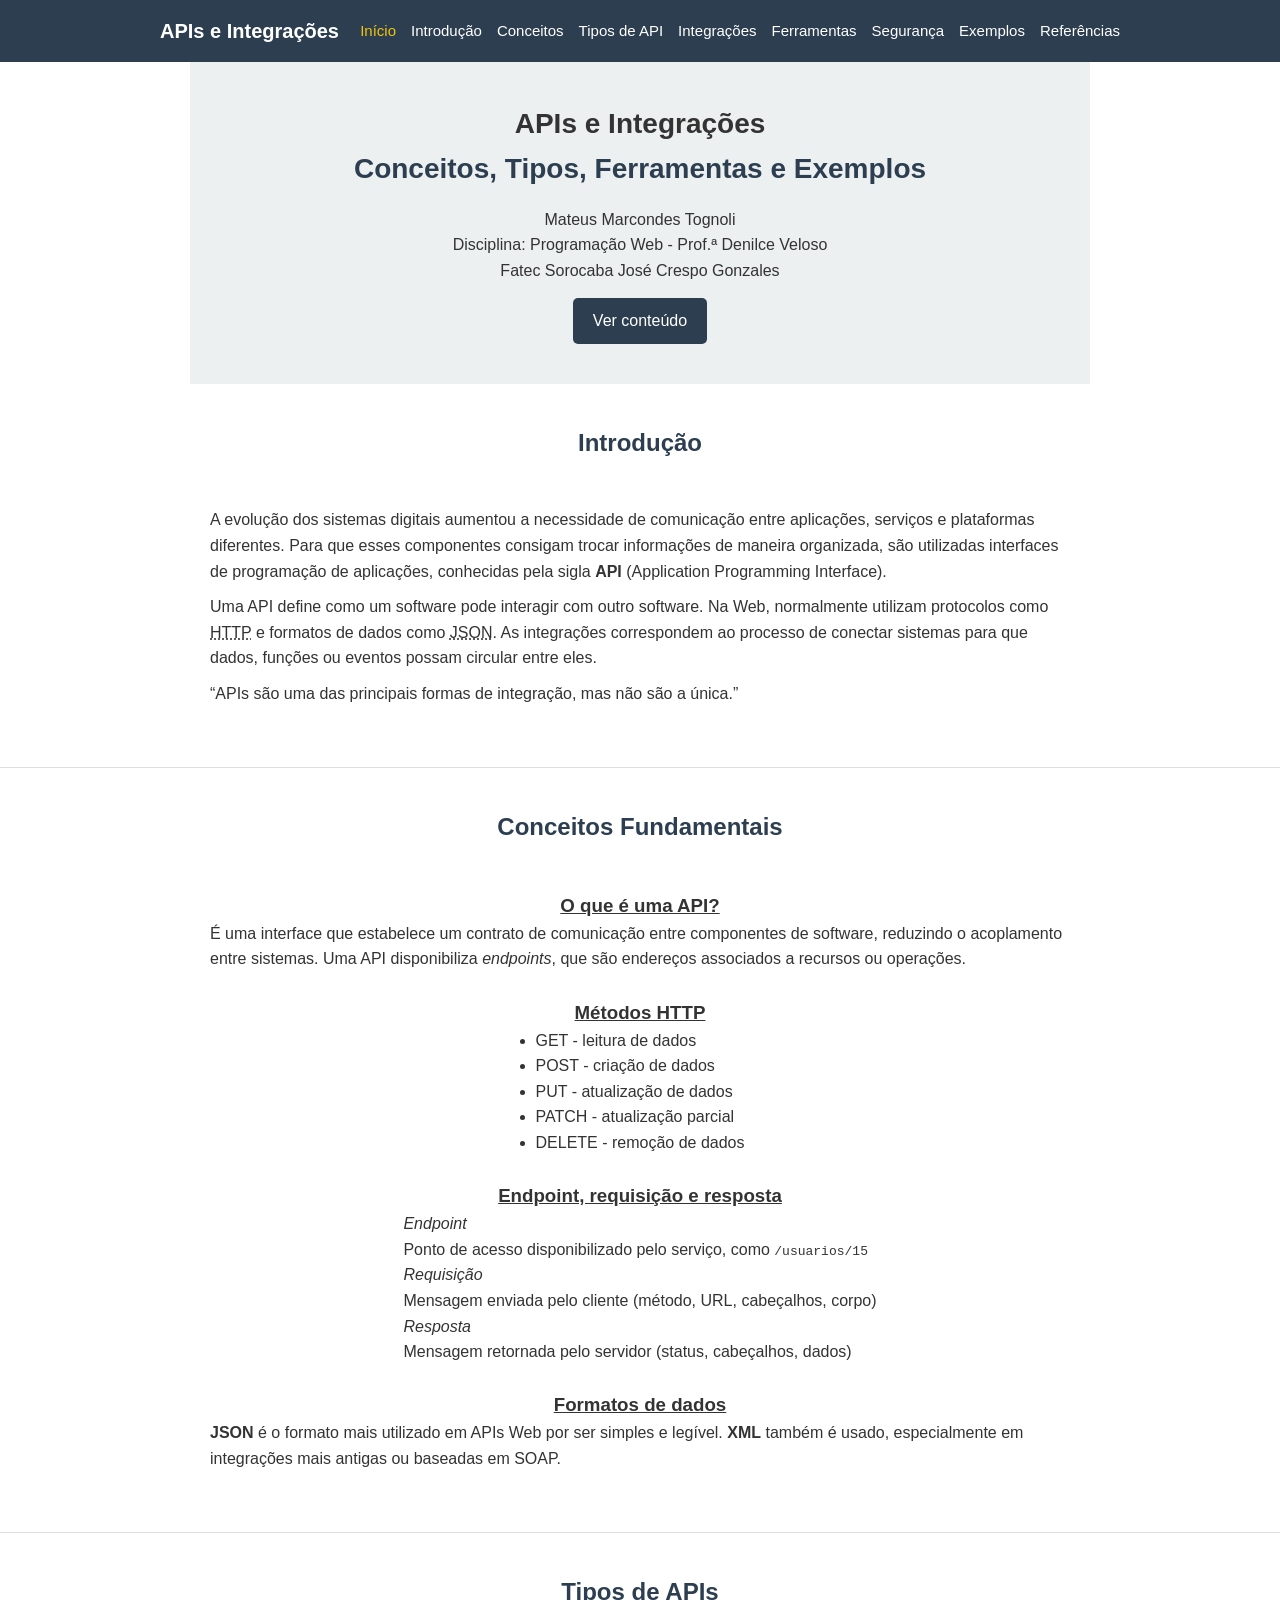
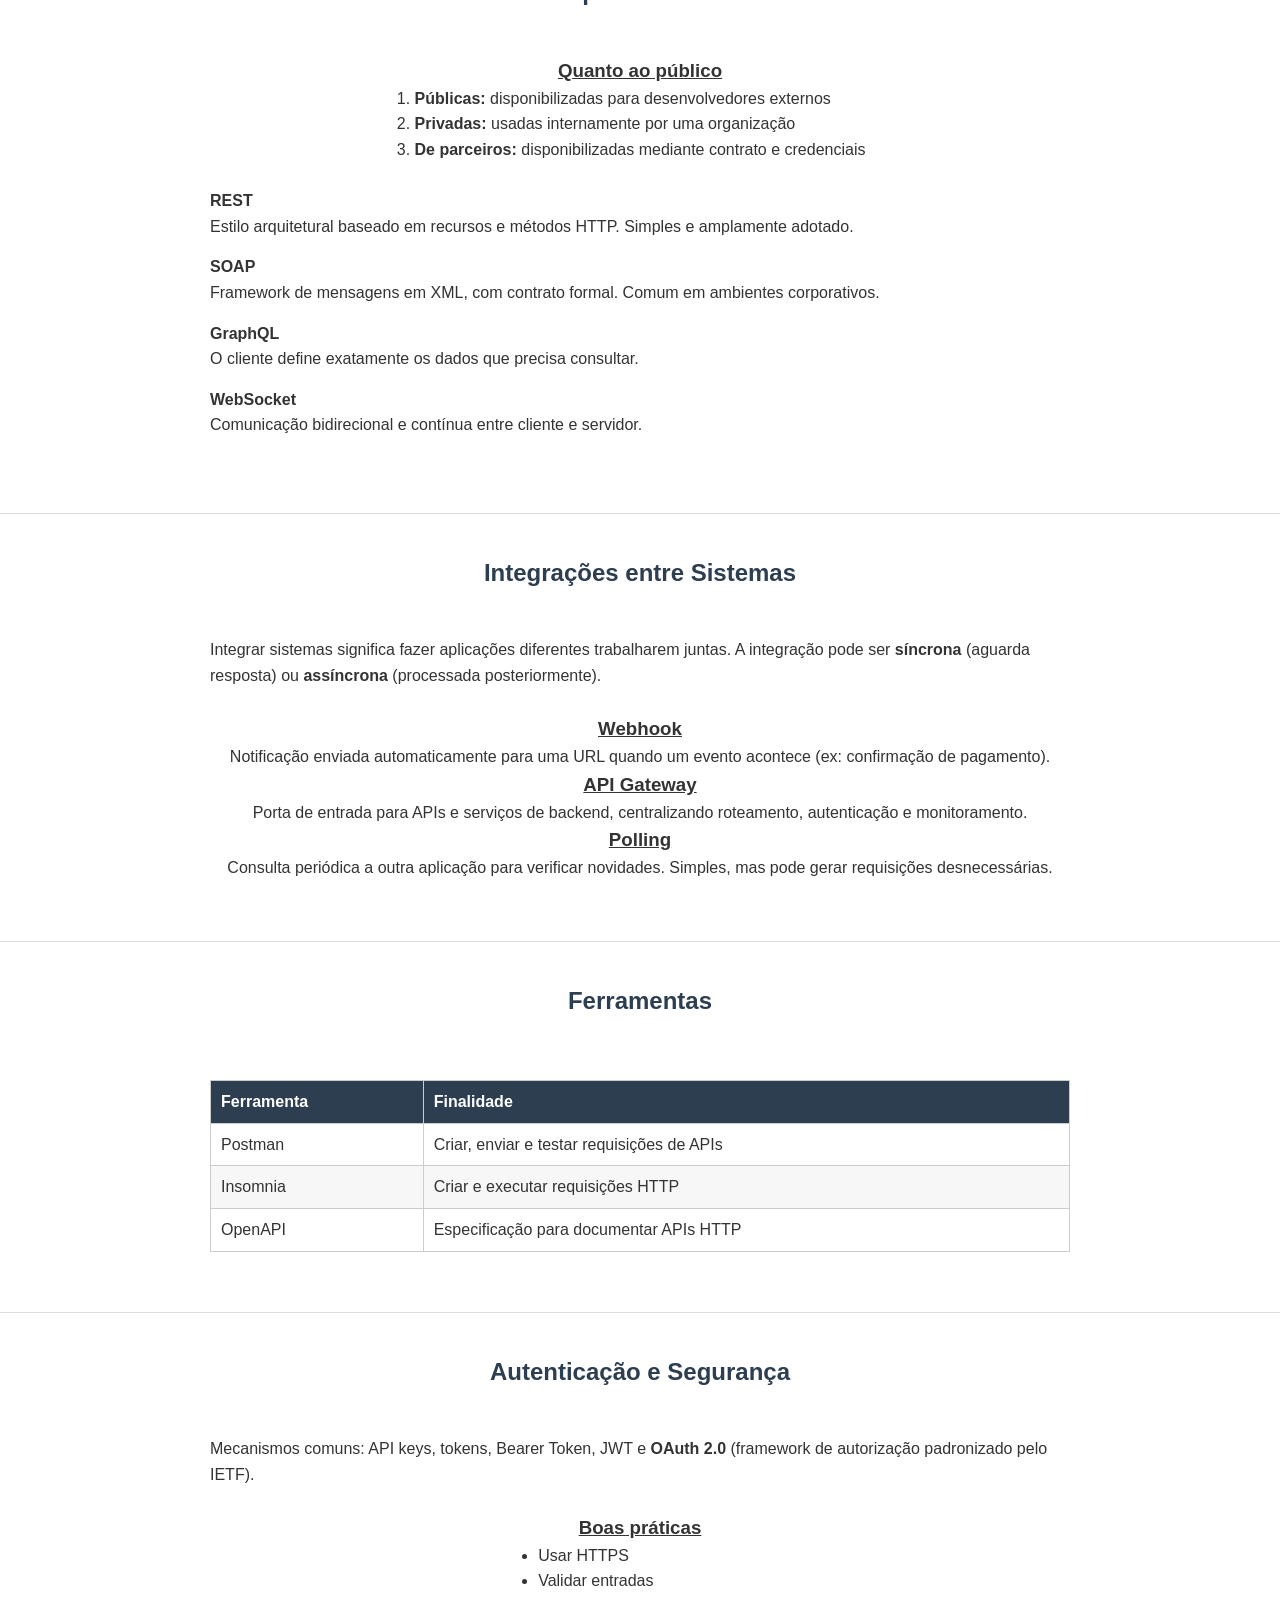
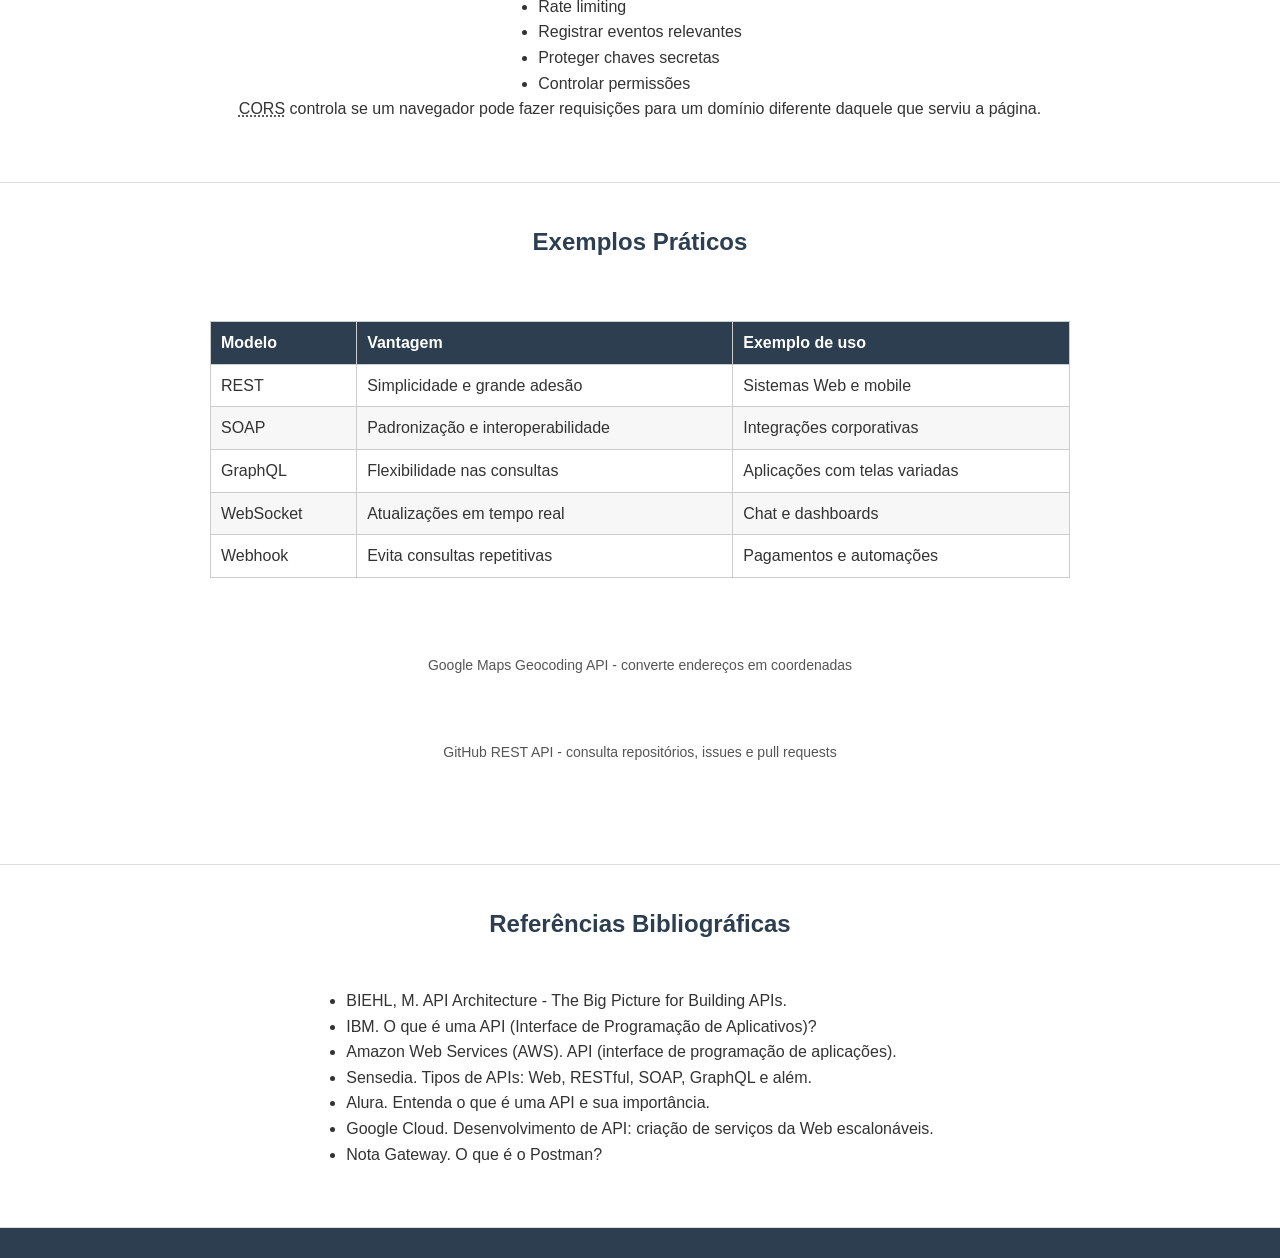
<file: Atividade3/index.html>
<!DOCTYPE html>
<html lang="pt-BR">
<head>
    <meta charset="UTF-8">
    <meta name="viewport" content="width=device-width, initial-scale=1.0">
    <meta name="author" content="Mateus Marcondes Tognoli">
    <meta name="description" content="APIs e integrações - conceitos, tipos, ferramentas e exemplos.">
    <meta name="keywords" content="API, REST, SOAP, GraphQL, WebSocket, Webhook, Integração, Programação Web">
    <link rel="stylesheet" href="./style.css">

    <title>APIs e Integrações - Mateus Marcondes Tognoli</title>

</head>
<body>
    <header class="header-1">
        <nav class="nav bd-grid">
            <div>
                <a href="#home" class="nav-logo">
                    APIs e Integrações
                </a>
            </div>

            <div class="nav-menu" id="nav-menu">
                <ul class="nav-list">
                    <li class="nav-item">
                        <a href="#home" class="nav-link active">
                            Início
                        </a>
                    </li>

                    <li class="nav-item">
                        <a href="#about" class="nav-link">
                            Introdução
                        </a>
                    </li>

                    <li class="nav-item">
                        <a href="#concepts" class="nav-link">
                            Conceitos
                        </a>
                    </li>

                    <li class="nav-item">
                        <a href="#types" class="nav-link">
                            Tipos de API
                        </a>
                    </li>

                    <li class="nav-item">
                        <a href="#integrations" class="nav-link">
                            Integrações
                        </a>
                    </li>

                    <li class="nav-item">
                        <a href="#tools" class="nav-link">
                            Ferramentas
                        </a>
                    </li>

                    <li class="nav-item">
                        <a href="#security" class="nav-link">
                            Segurança
                        </a>
                    </li>

                    <li class="nav-item">
                        <a href="#examples" class="nav-link">
                            Exemplos
                        </a>
                    </li>

                    <li class="nav-item">
                        <a href="#contact" class="nav-link">
                            Referências
                        </a>
                    </li>
                </ul>
            </div>
        </nav>
    </header>

    <main>
        <section class="home bd-grid" id="home">
            <div class="home-data">
                <h1 class="home-title">
                    APIs e Integrações <br>
                    <span class="home-title-color">
                        Conceitos, Tipos, Ferramentas e Exemplos
                    </span>
                </h1>
                <p>Mateus Marcondes Tognoli</p>
                <p>Disciplina: Programação Web - Prof.ª Denilce Veloso</p>
                <p>Fatec Sorocaba José Crespo Gonzales</p>
                <a href="#about" class="button">Ver conteúdo</a>
            </div>
        </section>

        <section class="about section" id="about">
            <h2 class="section-title">
                Introdução
            </h2>

            <div class="about-container bd-grid">
                <div>
                    <p class="about-text">
                        A evolução dos sistemas digitais aumentou a necessidade de comunicação entre
                        aplicações, serviços e plataformas diferentes. Para que esses componentes consigam
                        trocar informações de maneira organizada, são utilizadas interfaces de programação
                        de aplicações, conhecidas pela sigla <b>API</b> (Application Programming Interface).
                    </p>

                    <p class="about-text">
                        Uma API define como um software pode interagir com outro software. Na Web,
                        normalmente utilizam protocolos como <abbr title="HyperText Transfer Protocol">HTTP</abbr>
                        e formatos de dados como <abbr title="JavaScript Object Notation">JSON</abbr>. As
                        integrações correspondem ao processo de conectar sistemas para que dados, funções ou
                        eventos possam circular entre eles.
                    </p>

                    <blockquote cite="link">
                        <q>APIs são uma das principais formas de integração, mas não são a única.</q>
                    </blockquote>
                </div>
            </div>
        </section>

        <section class="concepts section" id="concepts">
            <h2 class="section-title">Conceitos Fundamentais</h2>
            <div class="concepts-container bd-grid">
                <h3><u>O que é uma API?</u></h3>
                <p>
                    É uma interface que estabelece um contrato de comunicação entre componentes de
                    software, reduzindo o acoplamento entre sistemas. Uma API disponibiliza
                    <i>endpoints</i>, que são endereços associados a recursos ou operações.
                </p>

                <br>
                <h3><u>Métodos HTTP</u></h3>
                <ul>
                    <li>GET - leitura de dados</li>
                    <li>POST - criação de dados</li>
                    <li>PUT - atualização de dados</li>
                    <li>PATCH - atualização parcial</li>
                    <li>DELETE - remoção de dados</li>
                </ul>

                <br>
                <h3><u>Endpoint, requisição e resposta</u></h3>
                <dl>
                    <dt><em>Endpoint</em></dt>
                    <dd>Ponto de acesso disponibilizado pelo serviço, como <code>/usuarios/15</code></dd>
                    <dt><em>Requisição</em></dt>
                    <dd>Mensagem enviada pelo cliente (método, URL, cabeçalhos, corpo)</dd>
                    <dt><em>Resposta</em></dt>
                    <dd>Mensagem retornada pelo servidor (status, cabeçalhos, dados)</dd>
                </dl>

                <br>
                <h3><u>Formatos de dados</u></h3>
                <p>
                    <b>JSON</b> é o formato mais utilizado em APIs Web por ser simples e legível.
                    <b>XML</b> também é usado, especialmente em integrações mais antigas ou baseadas em SOAP.
                </p>
            </div>
        </section>

        <section class="types section" id="types">
            <h2 class="section-title">Tipos de APIs</h2>
            <div class="types-container bd-grid">
                <h3><u>Quanto ao público</u></h3>
                <ol>
                    <li><b>Públicas:</b> disponibilizadas para desenvolvedores externos</li>
                    <li><b>Privadas:</b> usadas internamente por uma organização</li>
                    <li><b>De parceiros:</b> disponibilizadas mediante contrato e credenciais</li>
                </ol>

                <br>
                <div class="skils-data">
                    <div class="skills-names">
                        <p>REST</p>
                    </div>
                    <p>Estilo arquitetural baseado em recursos e métodos HTTP. Simples e amplamente adotado.</p>
                </div>

                <div class="skils-data">
                    <div class="skills-names">
                        <p>SOAP</p>
                    </div>
                    <p>Framework de mensagens em XML, com contrato formal. Comum em ambientes corporativos.</p>
                </div>

                <div class="skils-data">
                    <div class="skills-names">
                        <p>GraphQL</p>
                    </div>
                    <p>O cliente define exatamente os dados que precisa consultar.</p>
                </div>

                <div class="skils-data">
                    <div class="skills-names">
                        <p>WebSocket</p>
                    </div>
                    <p>Comunicação bidirecional e contínua entre cliente e servidor.</p>
                </div>
            </div>
        </section>

        <section class="integrations section" id="integrations">
            <h2 class="section-title">Integrações entre Sistemas</h2>
            <div class="integrations-container bd-grid">
                <p>
                    Integrar sistemas significa fazer aplicações diferentes trabalharem juntas. A
                    integração pode ser <b>síncrona</b> (aguarda resposta) ou <b>assíncrona</b>
                    (processada posteriormente).
                </p>

                <br>
                <h3><u>Webhook</u></h3>
                <p>Notificação enviada automaticamente para uma URL quando um evento acontece (ex: confirmação de pagamento).</p>

                <h3><u>API Gateway</u></h3>
                <p>Porta de entrada para APIs e serviços de backend, centralizando roteamento, autenticação e monitoramento.</p>

                <h3><u>Polling</u></h3>
                <p>Consulta periódica a outra aplicação para verificar novidades. Simples, mas pode gerar requisições desnecessárias.</p>
            </div>
        </section>

        <section class="tools section" id="tools">
            <h2 class="section-title">Ferramentas</h2>
            <div class="tools-container bd-grid">
                <table class="projects-table">
                    <thead>
                        <tr>
                            <th>Ferramenta</th>
                            <th>Finalidade</th>
                        </tr>
                    </thead>
                    <tbody>
                        <tr>
                            <td>Postman</td>
                            <td>Criar, enviar e testar requisições de APIs</td>
                        </tr>
                        <tr>
                            <td>Insomnia</td>
                            <td>Criar e executar requisições HTTP</td>
                        </tr>
                        <tr>
                            <td>OpenAPI</td>
                            <td>Especificação para documentar APIs HTTP</td>
                        </tr>
                    </tbody>
                </table>
            </div>
        </section>

        <section class="security section" id="security">
            <h2 class="section-title">Autenticação e Segurança</h2>
            <div class="security-container bd-grid">
                <p>
                    Mecanismos comuns: API keys, tokens, Bearer Token, JWT e <b>OAuth 2.0</b>
                    (framework de autorização padronizado pelo IETF).
                </p>
                <br>
                <h3><u>Boas práticas</u></h3>
                <ul>
                    <li>Usar HTTPS</li>
                    <li>Validar entradas</li>
                    <li>Rate limiting</li>
                    <li>Registrar eventos relevantes</li>
                    <li>Proteger chaves secretas</li>
                    <li>Controlar permissões</li>
                </ul>
                <p>
                    <abbr title="Cross-Origin Resource Sharing">CORS</abbr> controla se um navegador pode
                    fazer requisições para um domínio diferente daquele que serviu a página.
                </p>
            </div>
        </section>

        <section class="examples section" id="examples">
            <h2 class="section-title">Exemplos Práticos</h2>
            <div class="examples-container bd-grid">
                <table class="projects-table">
                    <thead>
                        <tr>
                            <th>Modelo</th>
                            <th>Vantagem</th>
                            <th>Exemplo de uso</th>
                        </tr>
                    </thead>
                    <tbody>
                        <tr>
                            <td>REST</td>
                            <td>Simplicidade e grande adesão</td>
                            <td>Sistemas Web e mobile</td>
                        </tr>
                        <tr>
                            <td>SOAP</td>
                            <td>Padronização e interoperabilidade</td>
                            <td>Integrações corporativas</td>
                        </tr>
                        <tr>
                            <td>GraphQL</td>
                            <td>Flexibilidade nas consultas</td>
                            <td>Aplicações com telas variadas</td>
                        </tr>
                        <tr>
                            <td>WebSocket</td>
                            <td>Atualizações em tempo real</td>
                            <td>Chat e dashboards</td>
                        </tr>
                        <tr>
                            <td>Webhook</td>
                            <td>Evita consultas repetitivas</td>
                            <td>Pagamentos e automações</td>
                        </tr>
                    </tbody>
                </table>

                <br>
                <br>

                <div class="projects-container bd-grid">
                    <div class="projects-ig">
                        <figure>
                            <figcaption>Google Maps Geocoding API - converte endereços em coordenadas</figcaption>
                        </figure>
                    </div>
                </div>

                <div class="projects-container bd-grid">
                    <div class="projects-ig">
                        <figure>
                            <figcaption>GitHub REST API - consulta repositórios, issues e pull requests</figcaption>
                        </figure>
                    </div>
                </div>
            </div>
        </section>

        <section class="contact section" id="contact">
            <h2 class="section-title">Referências Bibliográficas</h2>
            <div class="contact container bd-grid">
                <ul>
                    <li>BIEHL, M. API Architecture - The Big Picture for Building APIs.</li>
                    <li>IBM. O que é uma API (Interface de Programação de Aplicativos)?</li>
                    <li>Amazon Web Services (AWS). API (interface de programação de aplicações).</li>
                    <li>Sensedia. Tipos de APIs: Web, RESTful, SOAP, GraphQL e além.</li>
                    <li>Alura. Entenda o que é uma API e sua importância.</li>
                    <li>Google Cloud. Desenvolvimento de API: criação de serviços da Web escalonáveis.</li>
                    <li>Nota Gateway. O que é o Postman?</li>
                </ul>
            </div>
        </section>
    </main>

    <footer>

    </footer>

</body>
</html>
</file>
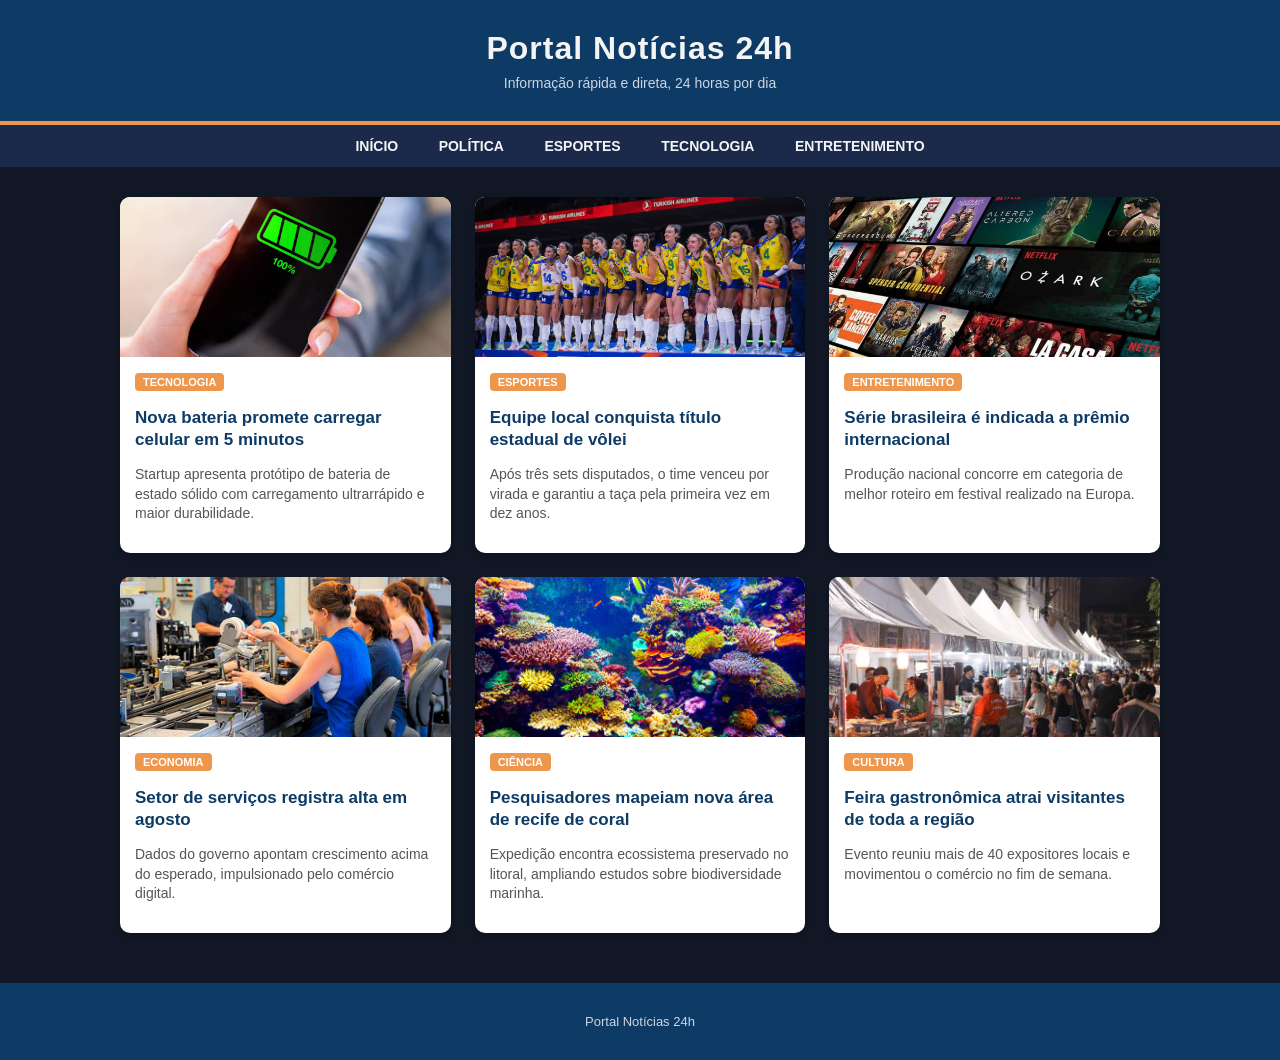
<file: Atividade4/index.html>
<!DOCTYPE html>
<html lang="pt-BR">
<head>
    <meta charset="UTF-8">
    <meta name="viewport" content="width=device-width, initial-scale=1.0">
    <title>Portal Notícias 24h</title>
    <link rel="stylesheet" href="style.css">
</head>
<body>

    <header>
        <h1>Portal Notícias 24h</h1>
        <p>Informação rápida e direta, 24 horas por dia</p>
    </header>

    <nav>
        <a href="#">Início</a>
        <a href="#">Política</a>
        <a href="#">Esportes</a>
        <a href="#">Tecnologia</a>
        <a href="#">Entretenimento</a>
    </nav>

    <div class="noticias">

        <div class="noticia">
            <img src="./img/bateria.jpg" alt="Notícia 1">
            <div class="conteudo">
                <span class="categoria">Tecnologia</span>
                <h2>Nova bateria promete carregar celular em 5 minutos</h2>
                <p>Startup apresenta protótipo de bateria de estado sólido com carregamento ultrarrápido e maior durabilidade.</p>
            </div>
        </div>

        <div class="noticia">
            <img src="./img/volei.jpg" alt="Notícia 2">
            <div class="conteudo">
                <span class="categoria">Esportes</span>
                <h2>Equipe local conquista título estadual de vôlei</h2>
                <p>Após três sets disputados, o time venceu por virada e garantiu a taça pela primeira vez em dez anos.</p>
            </div>
        </div>

        <div class="noticia">
            <img src="./img/series.jpeg" alt="Notícia 3">
            <div class="conteudo">
                <span class="categoria">Entretenimento</span>
                <h2>Série brasileira é indicada a prêmio internacional</h2>
                <p>Produção nacional concorre em categoria de melhor roteiro em festival realizado na Europa.</p>
            </div>
        </div>

        <div class="noticia">
            <img src="./img/servicos.jpg" alt="Notícia 4">
            <div class="conteudo">
                <span class="categoria">Economia</span>
                <h2>Setor de serviços registra alta em agosto</h2>
                <p>Dados do governo apontam crescimento acima do esperado, impulsionado pelo comércio digital.</p>
            </div>
        </div>

        <div class="noticia">
            <img src="./img/coral.jpg" alt="Notícia 5">
            <div class="conteudo">
                <span class="categoria">Ciência</span>
                <h2>Pesquisadores mapeiam nova área de recife de coral</h2>
                <p>Expedição encontra ecossistema preservado no litoral, ampliando estudos sobre biodiversidade marinha.</p>
            </div>
        </div>

        <div class="noticia">
            <img src="./img/feira.jpg" alt="Notícia 6">
            <div class="conteudo">
                <span class="categoria">Cultura</span>
                <h2>Feira gastronômica atrai visitantes de toda a região</h2>
                <p>Evento reuniu mais de 40 expositores locais e movimentou o comércio no fim de semana.</p>
            </div>
        </div>

    </div>

    <footer>
        <p>Portal Notícias 24h</p>
    </footer>

</body>
</html>
</file>
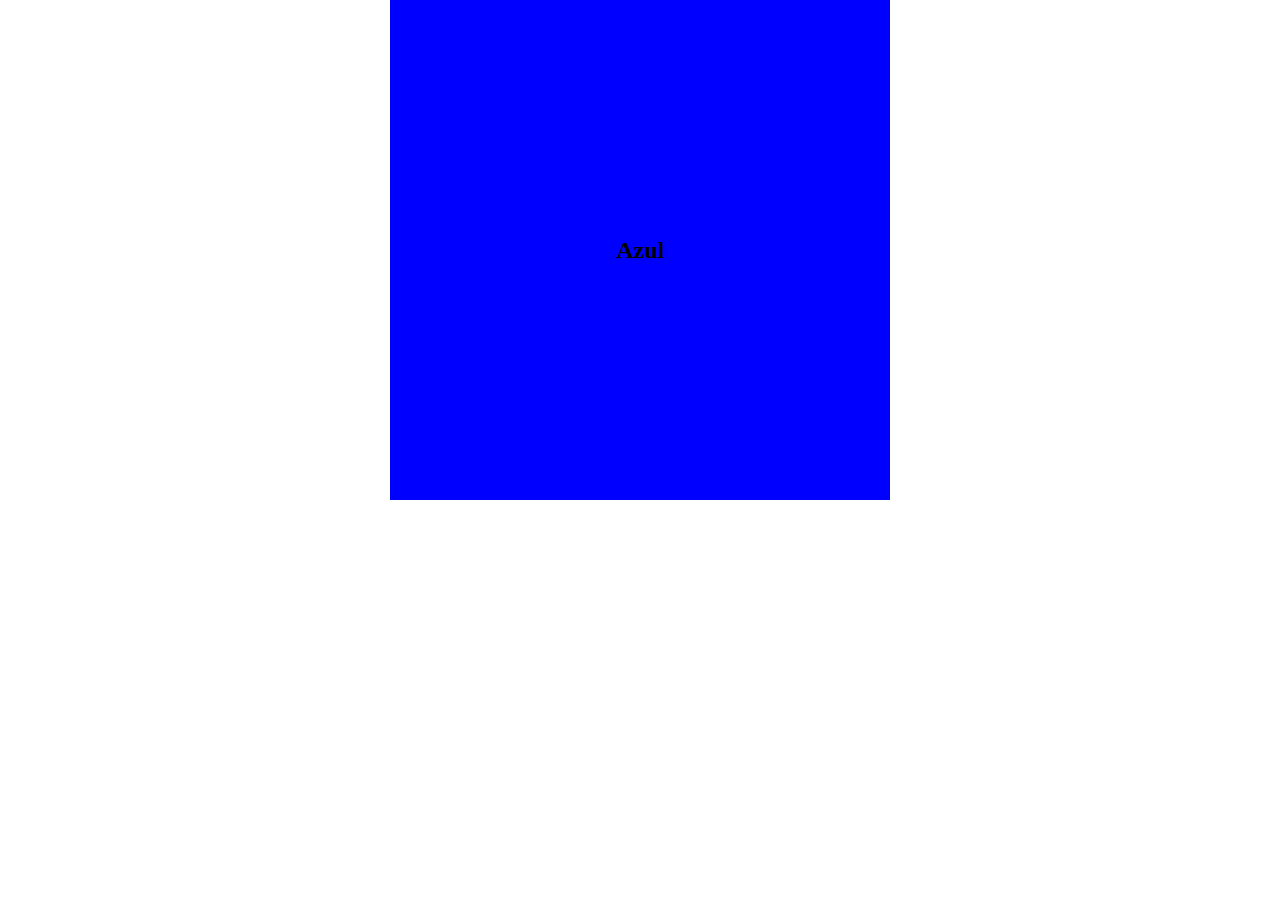
<file: Atividade5/index.html>
<!DOCTYPE html>
<html lang="en">
<head>
    <meta charset="UTF-8">
    <meta name="viewport" content="width=device-width, initial-scale=1.0">
    <title>Atividade 5 - Mateus Tognoli</title>
    <link href="./style.css" rel="stylesheet">
</head>
<body>
    <div class="quadrado"> 
        <h2></h2>
    </div>
</body>
</html>
</file>
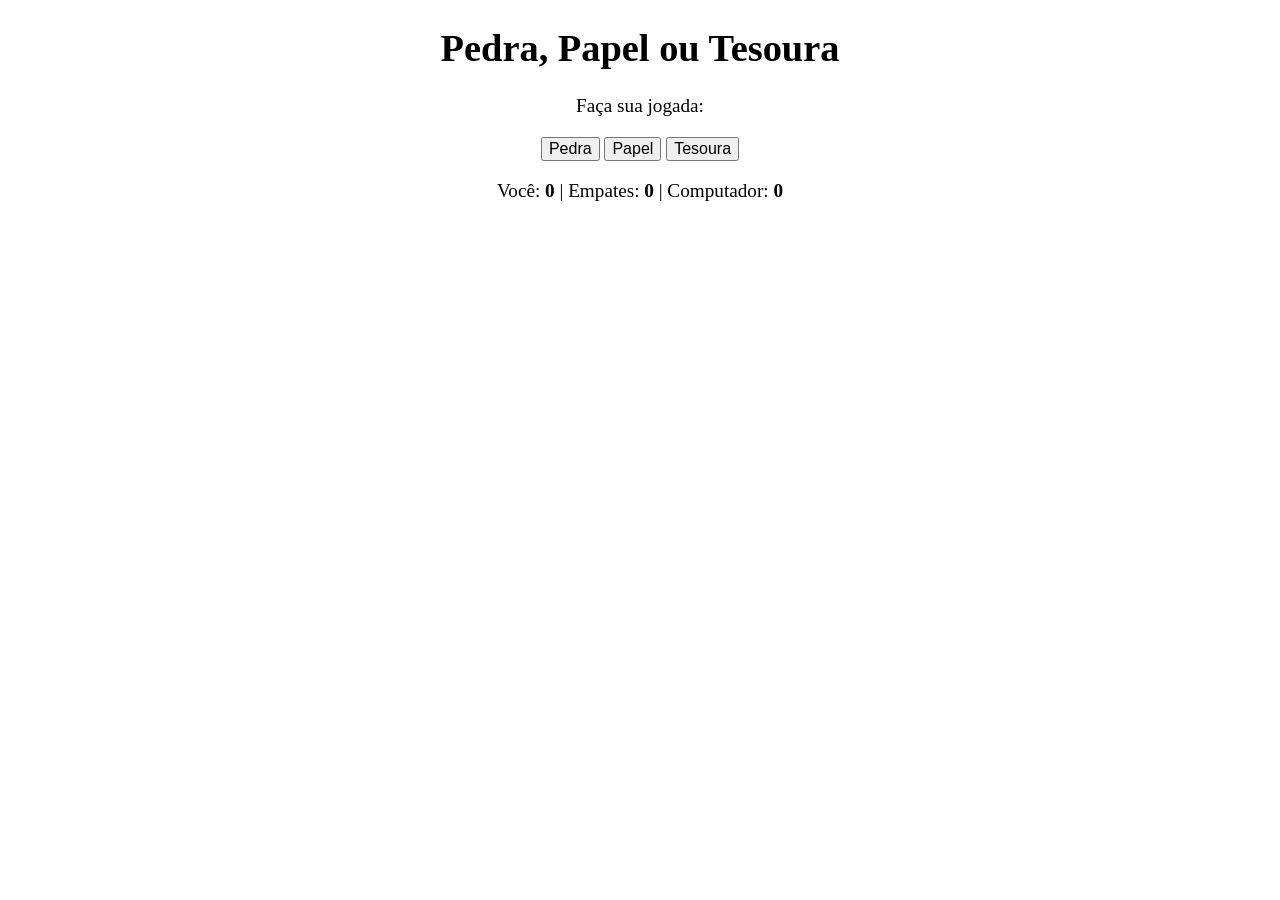
<file: Atividade7/index.html>
<!DOCTYPE html>
<html lang="pt-BR">
<head>
  <meta charset="UTF-8">
  <title>Pedra, Papel ou Tesoura</title>
  <style>
    body {
      text-align: center;
      font-size: larger;
    }
    button {
      font-size: 16px;
    }
    .empate {
      color: #d68910;
    }
    .vitoria {
      color: #2e8b57;
    }
    .derrota {
      color: #c0392b;
    }
  </style>

</head>
<body>

  <h1>Pedra, Papel ou Tesoura</h1>
  <p>Faça sua jogada:</p>

  <p>
    <button onclick="jogar('pedra')">Pedra</button>
    <button onclick="jogar('papel')">Papel</button>
    <button onclick="jogar('tesoura')">Tesoura</button>
  </p>

  <div id="resultado">
    <div id="escolhas"></div>
    <div id="mensagem"></div>
  </div>

  <p>
    Você: <b id="pontosUsuario">0</b> | Empates: <b id="empates">0</b> | Computador: <b id="pontosComputador">0</b>
  </p>

  <script>
    var pontosUsuario = 0;
    var pontosComputador = 0;
    var empates = 0;
    var nomes = { pedra: "Pedra", papel: "Papel", tesoura: "Tesoura" };

    function escolhaDoComputador() {
      var numero = Math.floor(Math.random() * 3);
      if (numero == 0) {
        return "pedra";
      }
      else if (numero == 1) {
        return "papel";
      }
      else {
        return "tesoura";
      }
    }

    function vencedor(usuario, computador) {
      if (usuario == computador) {
        return "empate";
      }
      else if (usuario == "pedra" && computador == "tesoura") {
        return "usuario";
      }
      else if (usuario == "papel" && computador == "pedra") {
        return "usuario";
      }
      else if (usuario == "tesoura" && computador == "papel") {
        return "usuario";
      }
      else {
        return "computador";
      }
    }

    function jogar(escolhaUsuario) {
      var escolhaComputador = escolhaDoComputador();
      var resultado = vencedor(escolhaUsuario, escolhaComputador);
      var mensagem = document.getElementById("mensagem");

      document.getElementById("escolhas").innerHTML =
        "Você escolheu: " + nomes[escolhaUsuario] + "<br>" +
        "Computador escolheu: " + nomes[escolhaComputador];

      if (resultado == "empate") {
        empates++;
        mensagem.innerHTML = "Empate!";
        mensagem.className = "empate";
      }
      else if (resultado == "usuario") {
        pontosUsuario++;
        mensagem.innerHTML = "Você venceu!";
        mensagem.className = "vitoria";
      }
      else {
        pontosComputador++;
        mensagem.innerHTML = "O computador venceu!";
        mensagem.className = "derrota";
      }
    }
  </script>

</body>
</html>
</file>
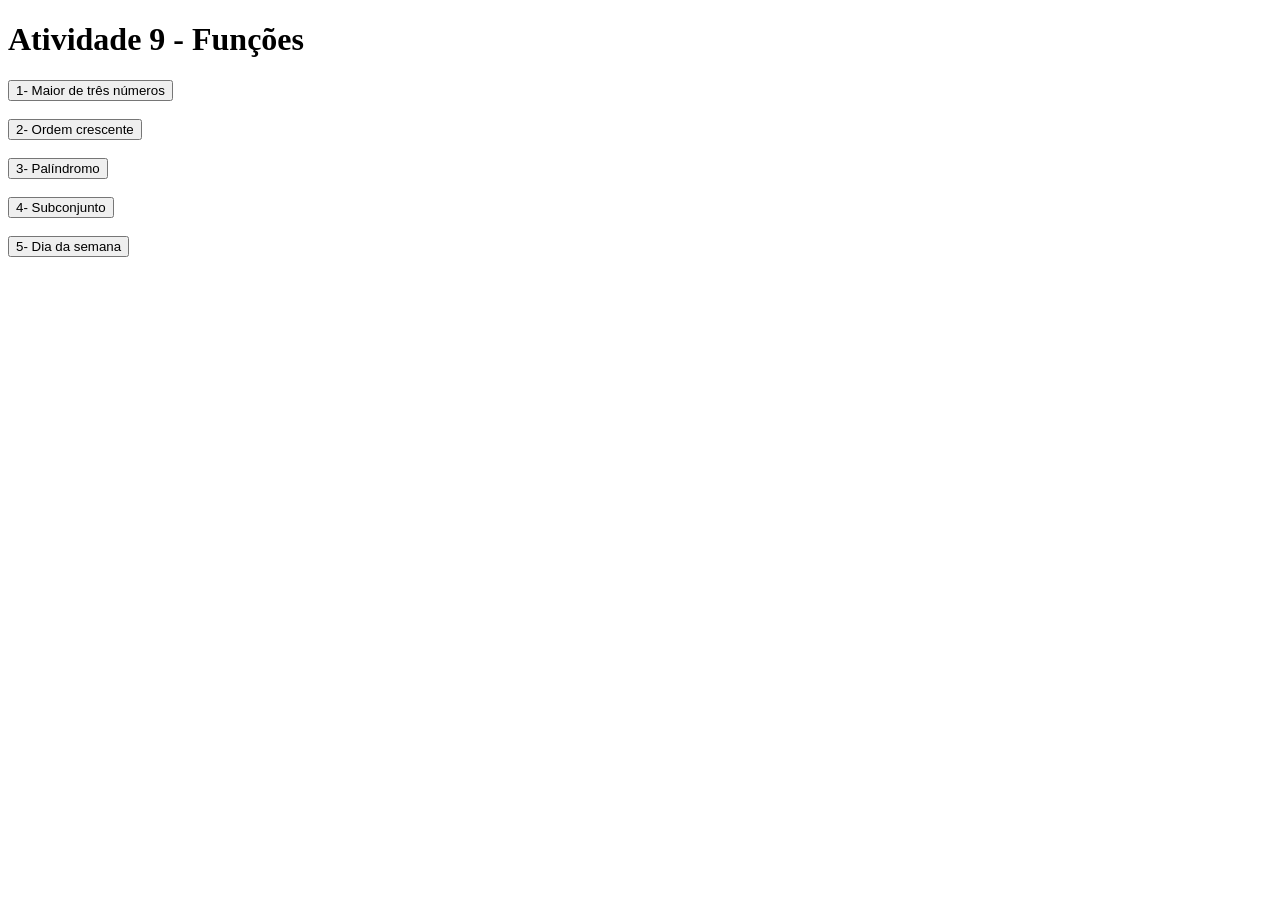
<file: Atividade9/index.html>
<!DOCTYPE html>
<html lang="pt-br">
<head>
    <meta charset="UTF-8">
    <title>Atividade 9 - Funções</title>
    <script src="script.js"></script>
</head>
<body>
    <h1>Atividade 9 - Funções</h1>
 
    <button onclick="funcao1()">1- Maior de três números</button><br><br>
    <button onclick="funcao2()">2- Ordem crescente</button><br><br>
    <button onclick="funcao3()">3- Palíndromo</button><br><br>
    <button onclick="funcao4()">4- Subconjunto</button><br><br>
    <button onclick="funcao5()">5- Dia da semana</button>
</body>
</html>
</file>
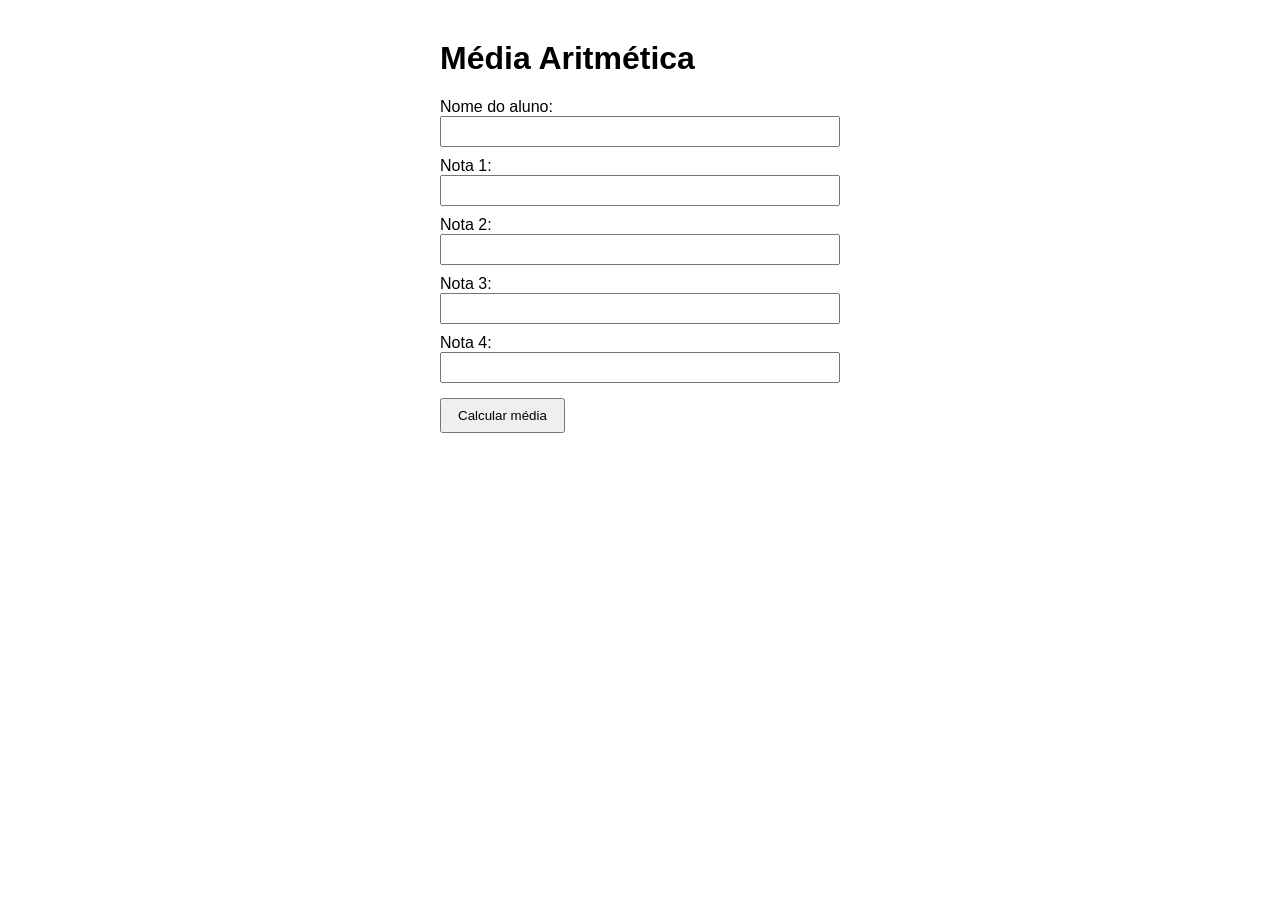
<file: Atividade6/media.html>
<!DOCTYPE html>
<html lang="pt-BR">
<head>
    <meta charset="UTF-8">
    <title>Média do Aluno</title>
    <style>
        body { font-family: Arial, sans-serif; max-width: 400px; margin: 40px auto; }
        label { display: block; margin-top: 10px; }
        input { width: 100%; padding: 6px; box-sizing: border-box; }
        button { margin-top: 15px; padding: 8px 16px; }
        #resultado { margin-top: 20px; font-weight: bold; }
    </style>
</head>
<body>
    <h1>Média Aritmética</h1>

    <label>Nome do aluno:
        <input type="text" id="nome">
    </label>
    <label>Nota 1:
        <input type="number" id="nota1" step="0.1">
    </label>
    <label>Nota 2:
        <input type="number" id="nota2" step="0.1">
    </label>
    <label>Nota 3:
        <input type="number" id="nota3" step="0.1">
    </label>
    <label>Nota 4:
        <input type="number" id="nota4" step="0.1">
    </label>

    <button onclick="calcularMedia()">Calcular média</button>

    <p id="resultado"></p>

    <script src="media.js"></script>
</body>
</html>
</file>
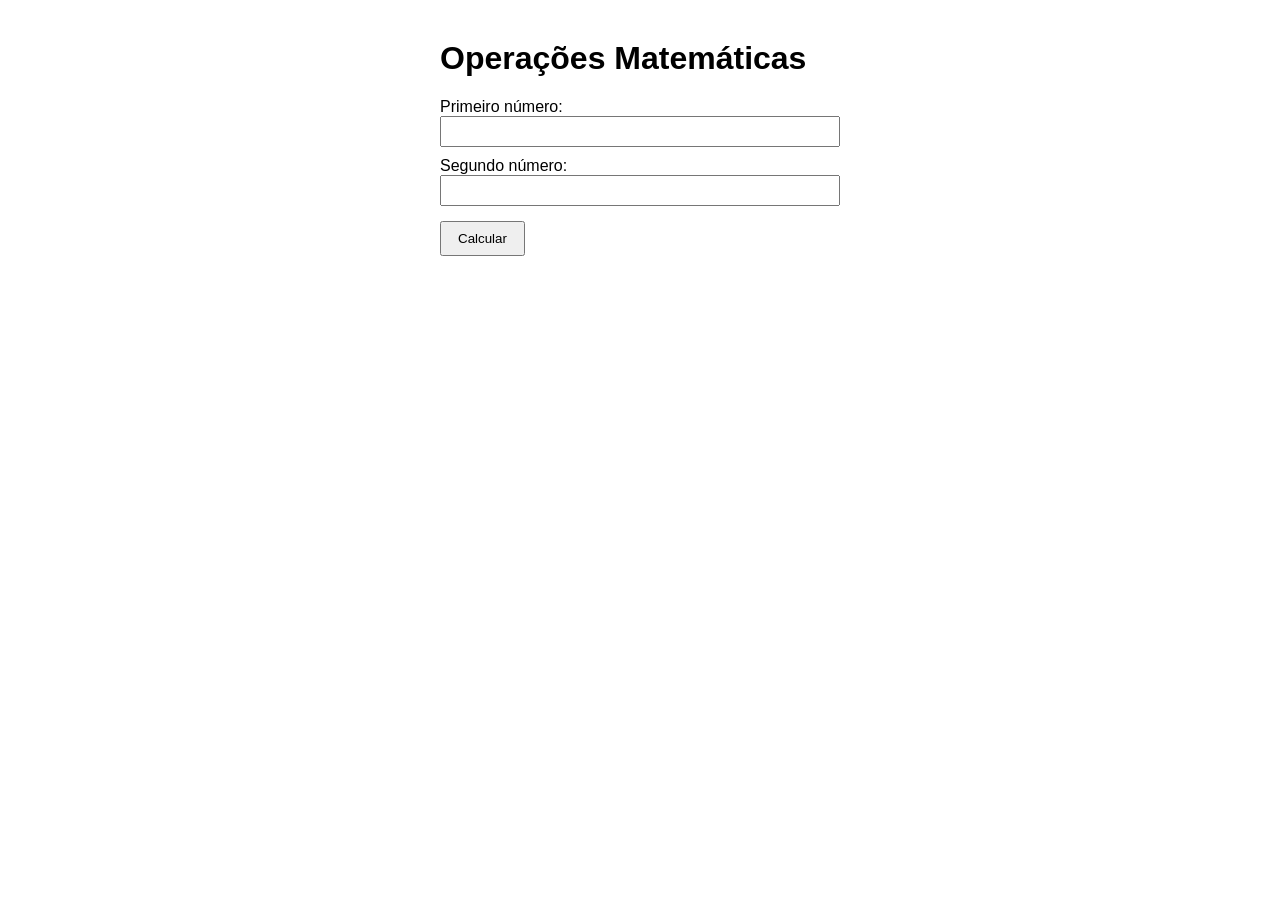
<file: Atividade6/operacoes.html>
<!DOCTYPE html>
<html lang="pt-BR">
<head>
    <meta charset="UTF-8">
    <title>Operações</title>
    <style>
        body { font-family: Arial, sans-serif; max-width: 400px; margin: 40px auto; }
        label { display: block; margin-top: 10px; }
        input { width: 100%; padding: 6px; box-sizing: border-box; }
        button { margin-top: 15px; padding: 8px 16px; }
        #resultado { margin-top: 20px; line-height: 1.6; }
    </style>
</head>
<body>
    <h1>Operações Matemáticas</h1>

    <label>Primeiro número:
        <input type="number" id="num1" step="any">
    </label>
    <label>Segundo número:
        <input type="number" id="num2" step="any">
    </label>

    <button onclick="calcular()">Calcular</button>

    <div id="resultado"></div>

    <script src="operacoes.js"></script>
</body>
</html>
</file>
<file: Atividade3/style.css>
/* ===== Reset básico ===== */
* {
    margin: 0;
    padding: 0;
    box-sizing: border-box;
}

body {
    font-family: Arial, Helvetica, sans-serif;
    color: #333;
    line-height: 1.6;
    background-color: #ffffff;
}

/* ===== Layout simples usado nas seções ===== */
.bd-grid {
    display: flex;
    flex-direction: column;
    align-items: center;
    padding: 20px;
    max-width: 900px;
    margin: 0 auto;
}

/* ===== Header e Navegação ===== */
.header-1 {
    background-color: #2c3e50;
    position: sticky;
    top: 0;
    width: 100%;
}

.nav {
    display: flex;
    flex-direction: row;
    justify-content: space-between;
    align-items: center;
    max-width: 1000px;
    margin: 0 auto;
    padding: 15px 20px;
}

.nav-logo {
    color: #ffffff;
    font-size: 20px;
    font-weight: bold;
    text-decoration: none;
}

.nav-list {
    display: flex;
    list-style: none;
    gap: 15px;
    flex-wrap: wrap;
}

.nav-link {
    color: #ffffff;
    text-decoration: none;
    font-size: 15px;
}

.nav-link:hover,
.nav-link.active {
    color: #f1c40f;
}

/* ===== Home ===== */
.home {
    background-color: #ecf0f1;
    text-align: center;
    padding: 40px 20px;
}

.home-title {
    font-size: 28px;
    margin-bottom: 15px;
}

.home-title-color {
    color: #2c3e50;
}

.button {
    display: inline-block;
    margin-top: 15px;
    padding: 10px 20px;
    background-color: #2c3e50;
    color: #ffffff;
    text-decoration: none;
    border-radius: 5px;
}

.button:hover {
    background-color: #34495e;
}

/* ===== Seções gerais ===== */
.section {
    padding: 40px 20px;
    border-bottom: 1px solid #ddd;
}

.section-title {
    text-align: center;
    font-size: 24px;
    margin-bottom: 25px;
    color: #2c3e50;
}

.about-text,
.skilss-text {
    margin-bottom: 10px;
}

/* ===== Habilidades ===== */
.skils-data {
    width: 100%;
    margin-bottom: 15px;
}

.skills-names p {
    font-weight: bold;
}

.skills-bar {
    background-color: #ddd;
    height: 15px;
    border-radius: 5px;
    margin: 5px 0;
}

.skills-html {
    width: 80%;
    background-color: #e67e22;
    height: 15px;
    border-radius: 5px;
}

.skills-js {
    width: 70%;
    background-color: #f1c40f;
    height: 15px;
    border-radius: 5px;
}

.skills-percentage {
    font-size: 14px;
    color: #555;
}

/* ===== Tabelas ===== */
table {
    width: 100%;
    border-collapse: collapse;
    margin-top: 15px;
}

table, th, td {
    border: 1px solid #ccc;
}

th, td {
    padding: 8px 10px;
    text-align: left;
}

th {
    background-color: #2c3e50;
    color: #ffffff;
}

tbody tr:nth-child(even) {
    background-color: #f7f7f7;
}

/* ===== Projetos ===== */
.projects-ig {
    text-align: center;
    margin-bottom: 20px;
}

.projects-ig img {
    border-radius: 5px;
}

figcaption {
    margin-top: 5px;
    font-size: 14px;
    color: #555;
}

/* ===== Contato ===== */
.contact img {
    margin: 0 10px;
}

/* ===== Rodapé ===== */
footer {
    text-align: center;
    padding: 15px;
    background-color: #2c3e50;
    color: #ffffff;
    font-size: 14px;
}

/* ===== Responsivo simples ===== */
@media screen and (max-width: 600px) {
    .nav {
        flex-direction: column;
        text-align: center;
    }

    .nav-list {
        justify-content: center;
        margin-top: 10px;
    }
}
</file>
<file: Atividade4/style.css>
* {
    box-sizing: border-box;
}

body {
    font-family: 'Trebuchet MS', Verdana, sans-serif;
    background-color: #121826;
    margin: 0;
    padding: 0;
    color: #1a1a1a;
}

header {
    background-color: #0d3b66;
    color: #f4f4f4;
    padding: 30px 20px;
    text-align: center;
    border-bottom: 4px solid #ee964b;
}

header h1 {
    margin: 0;
    font-size: 32px;
    letter-spacing: 1px;
}

header p {
    margin: 8px 0 0;
    font-size: 14px;
    color: #cbd5e1;
}

nav {
    background-color: #1b2a4a;
    padding: 12px;
    text-align: center;
}

nav a {
    color: #f4f4f4;
    text-decoration: none;
    margin: 0 18px;
    font-weight: bold;
    font-size: 14px;
    text-transform: uppercase;
    transition: color 0.2s ease;
}

nav a:hover {
    color: #ee964b;
}

.noticias {
    display: grid;
    grid-template-columns: repeat(3, 1fr);
    gap: 24px;
    padding: 30px;
    max-width: 1100px;
    margin: 0 auto;
}

.noticia {
    background-color: #ffffff;
    border: none;
    border-radius: 10px;
    overflow: hidden;
    box-shadow: 0 4px 10px rgba(0, 0, 0, 0.25);
}

.noticia img {
    width: 100%;
    height: 160px;
    object-fit: cover;
    background-color: #dce3ea;
    display: block;
}

.noticia .conteudo {
    padding: 15px;
}

.noticia .categoria {
    display: inline-block;
    background-color: #ee964b;
    color: white;
    font-size: 11px;
    font-weight: bold;
    text-transform: uppercase;
    padding: 3px 8px;
    border-radius: 4px;
    margin-bottom: 8px;
}

.noticia h2 {
    font-size: 17px;
    color: #0d3b66;
    margin: 8px 0;
    line-height: 1.3;
}

.noticia p {
    font-size: 14px;
    color: #555;
    line-height: 1.4;
}

/* Rodapé */
footer {
    background-color: #0d3b66;
    color: #cbd5e1;
    text-align: center;
    padding: 18px;
    margin-top: 20px;
    font-size: 13px;
}
</file>
<file: Atividade5/style.css>
* {
    margin: 0;
}

body {
    display: flex;
    margin: 0;
    min-height: 100px;
    align-items: center;
    justify-content: center;
}

.quadrado {
    width: 500px;
    height: 500px;
    display: flex;
    justify-content: center;
    align-items: center;
    background-color: gray;
}

h2 {
    text-align: center;
}

h2::before {
    content: Cinza;
}

@media (max-width: 420px) {
    .quadrado {
        background-color: gray;
    }

    h2::before {
        content: "Cinza";
    }
}

@media (min-width: 421px) and (max-width: 768px){
    .quadrado {
        background-color: orangered;
    }

    h2::before {
        content: "Laranja";
    }
}

@media (min-width: 769px) and (max-width: 1024px){
    .quadrado {
        background-color: magenta;
    }

    h2::before {
        content: "Rosa";
    }
}

@media (min-width: 1025px) and (max-width: 1080px){
    .quadrado {
        background-color: red;
    }

    h2::before {
        content: "Vermelho";
    }
}

@media (min-width: 1081px) and (max-width: 1366px){
    .quadrado {
        background-color: blue;
    }

    h2::before {
        content: "Azul";
    }
}

@media (min-width: 1367px) and (max-width: 1920px){
    .quadrado {
        background-color: yellow;
    }

    h2::before {
        content: "Amarelo";
    }
}

@media (min-width: 1921px) {
    .quadrado {
        background-color: green;
    }

    h2::before {
        content: "Verde";
    }
}
</file>
